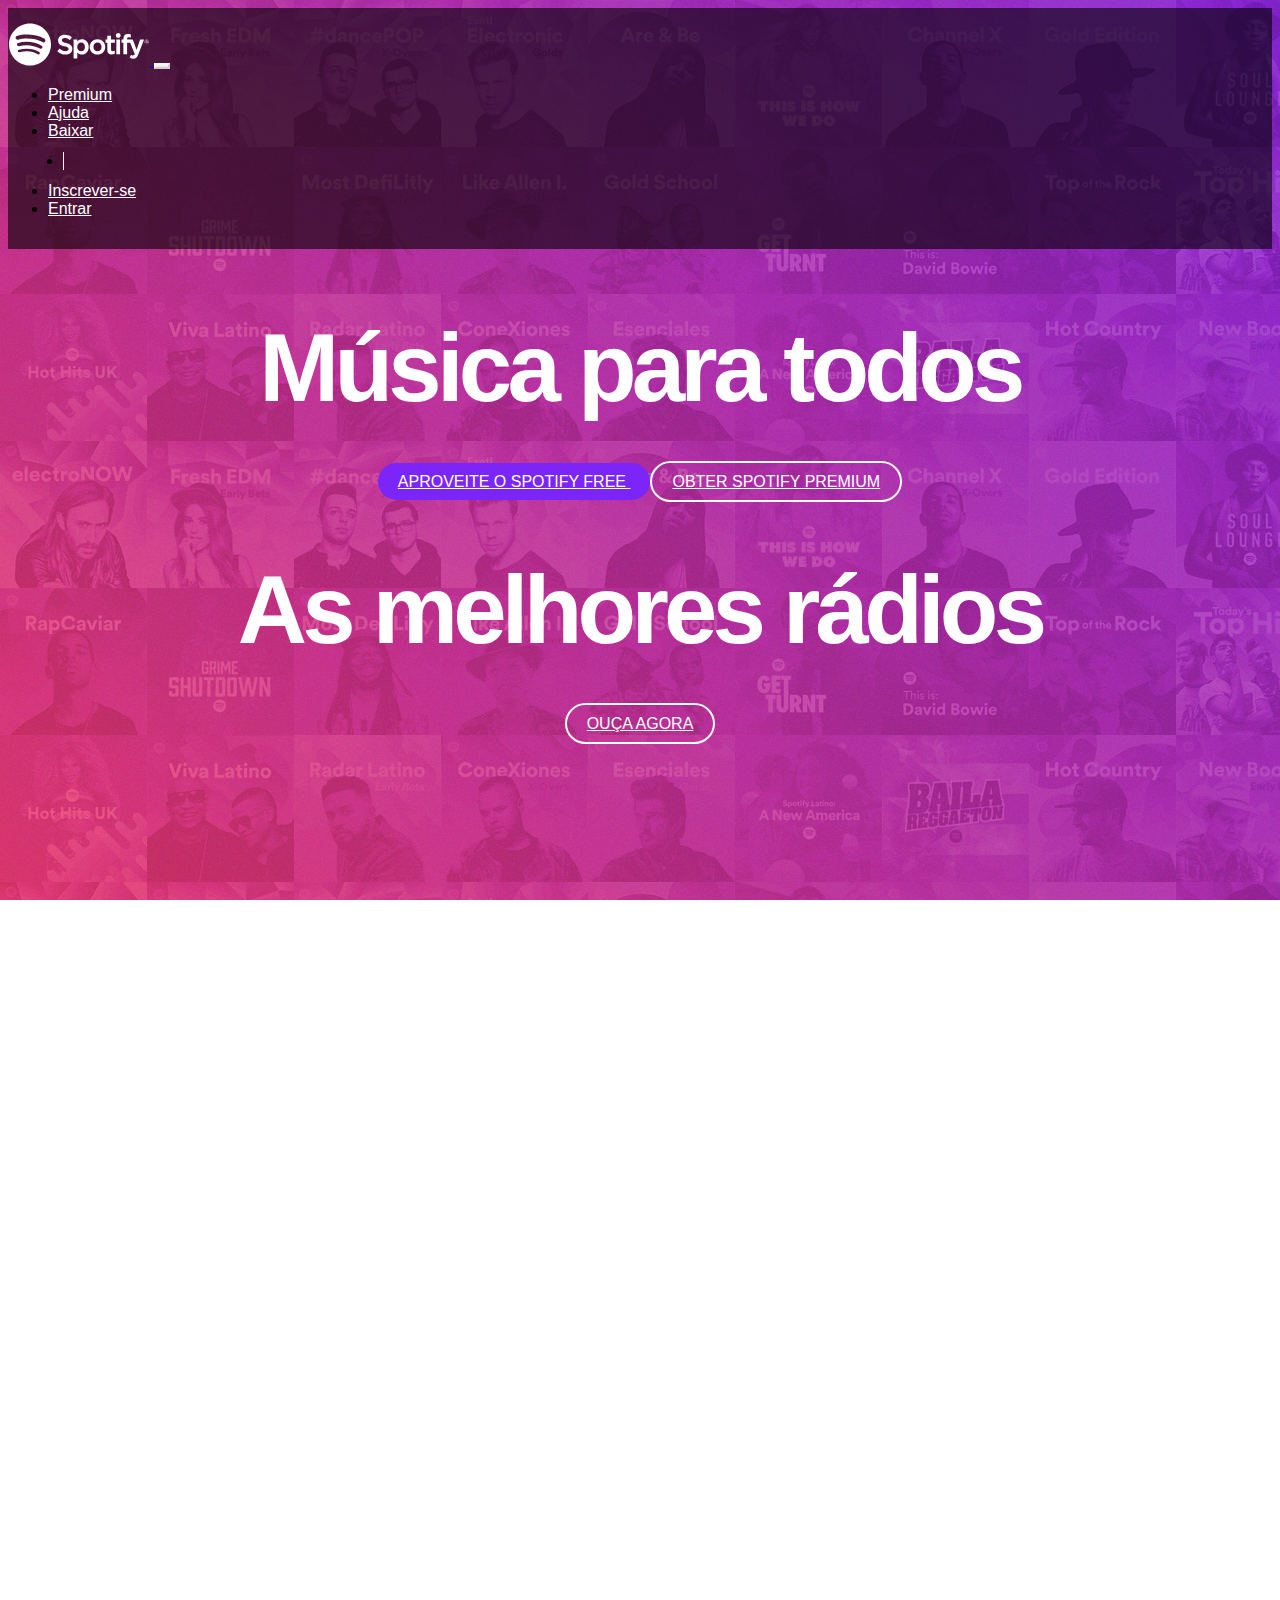
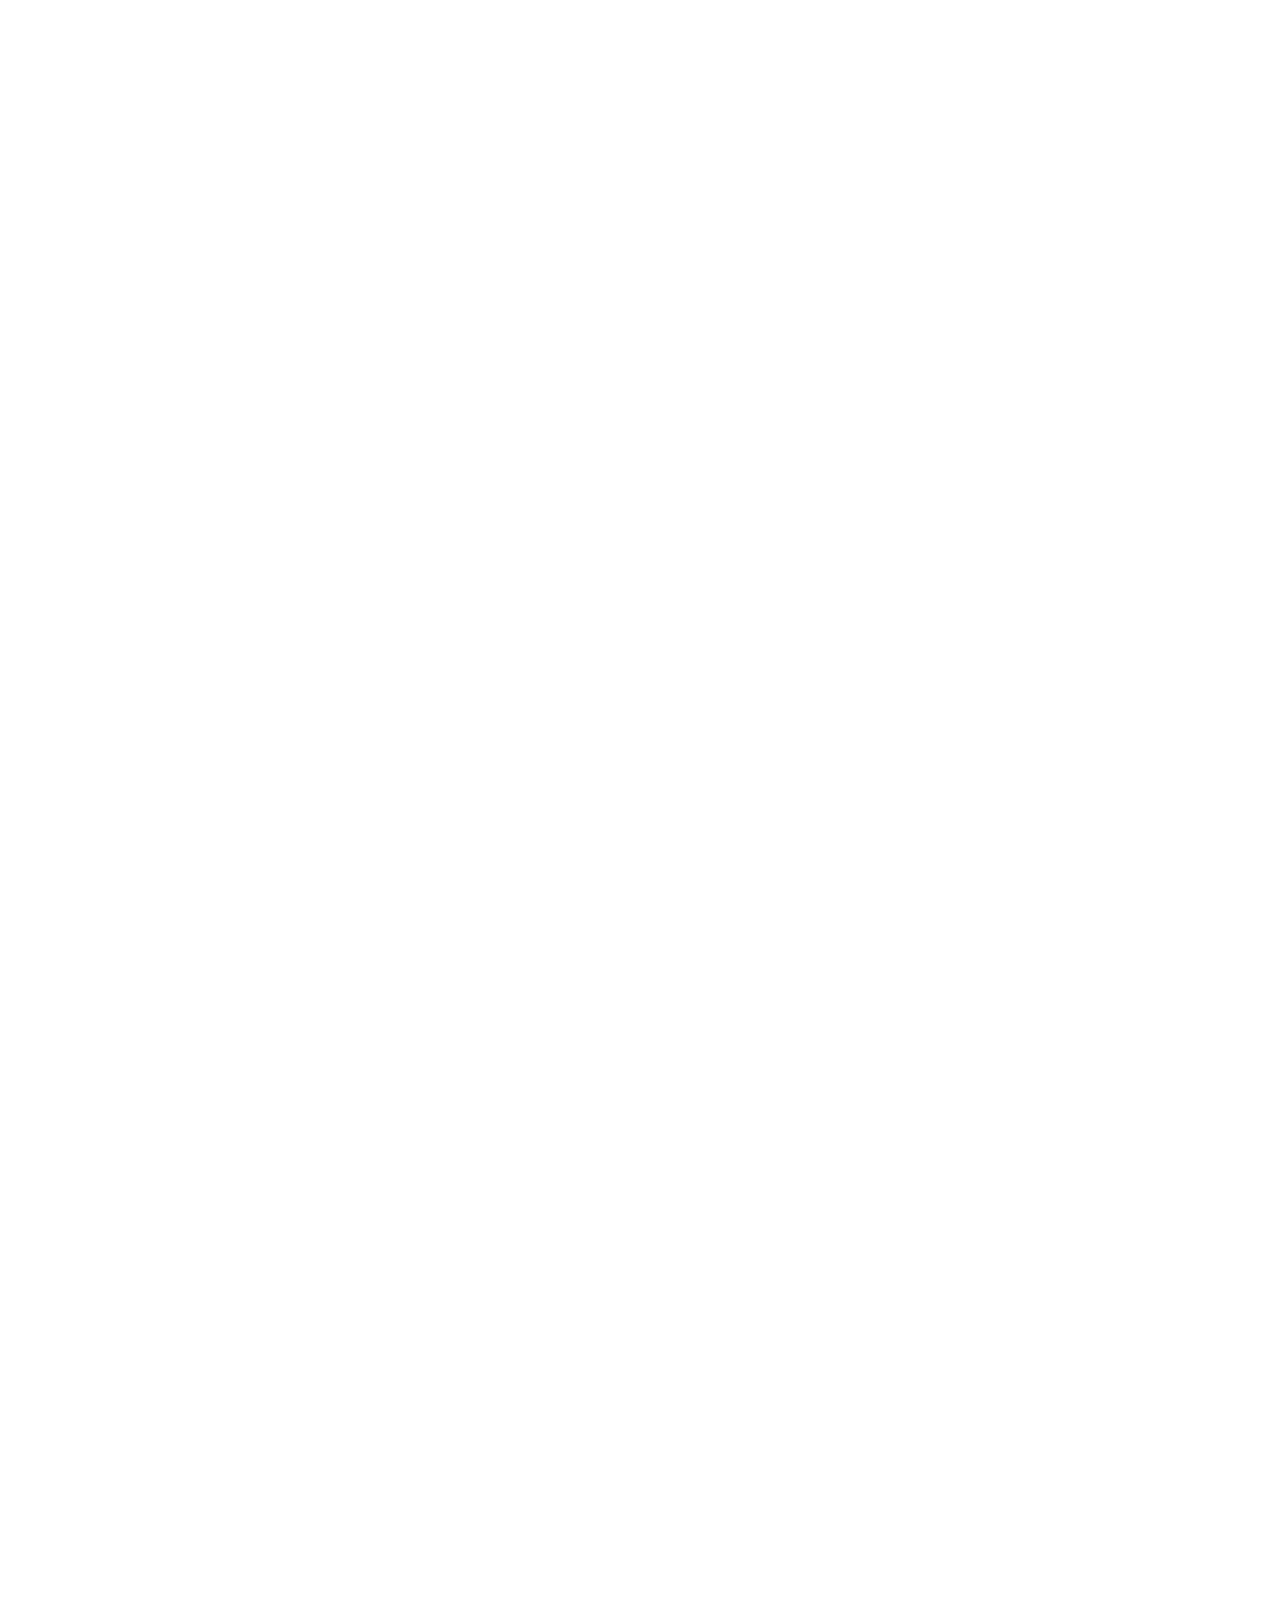
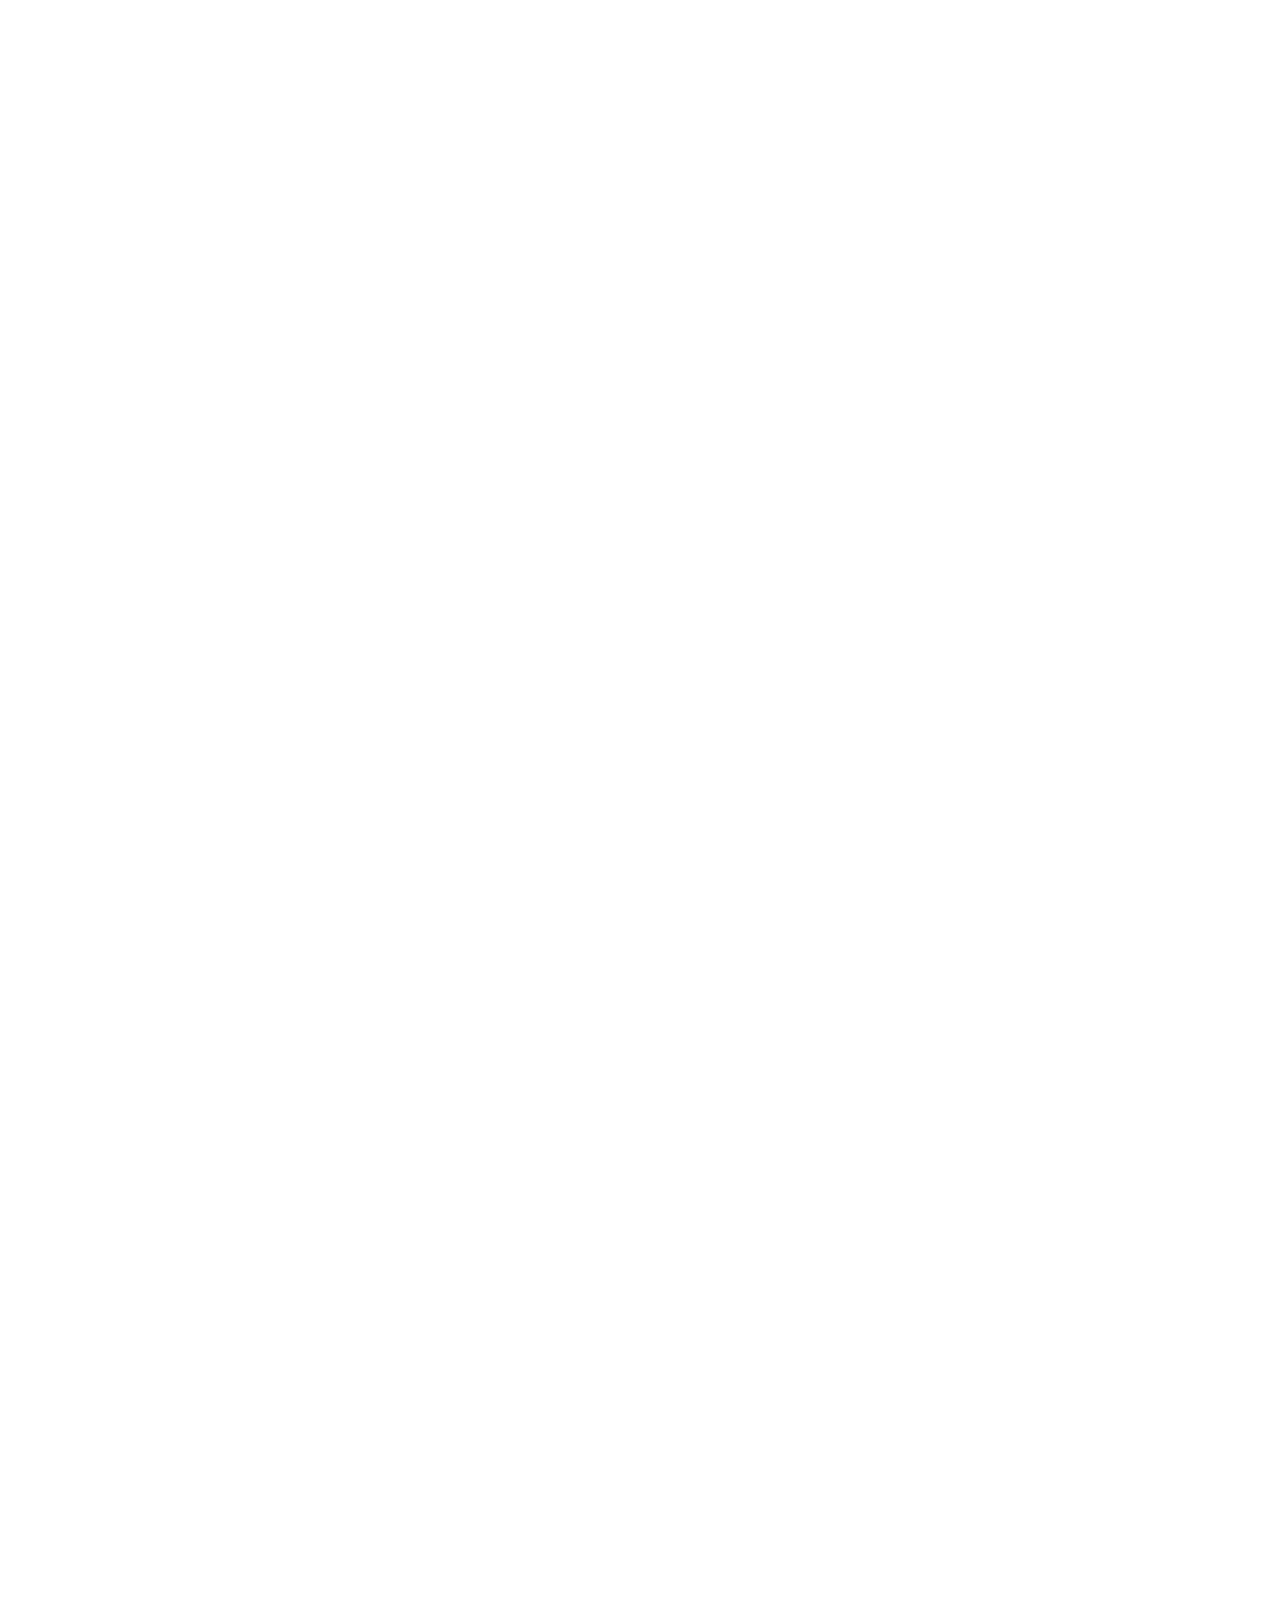
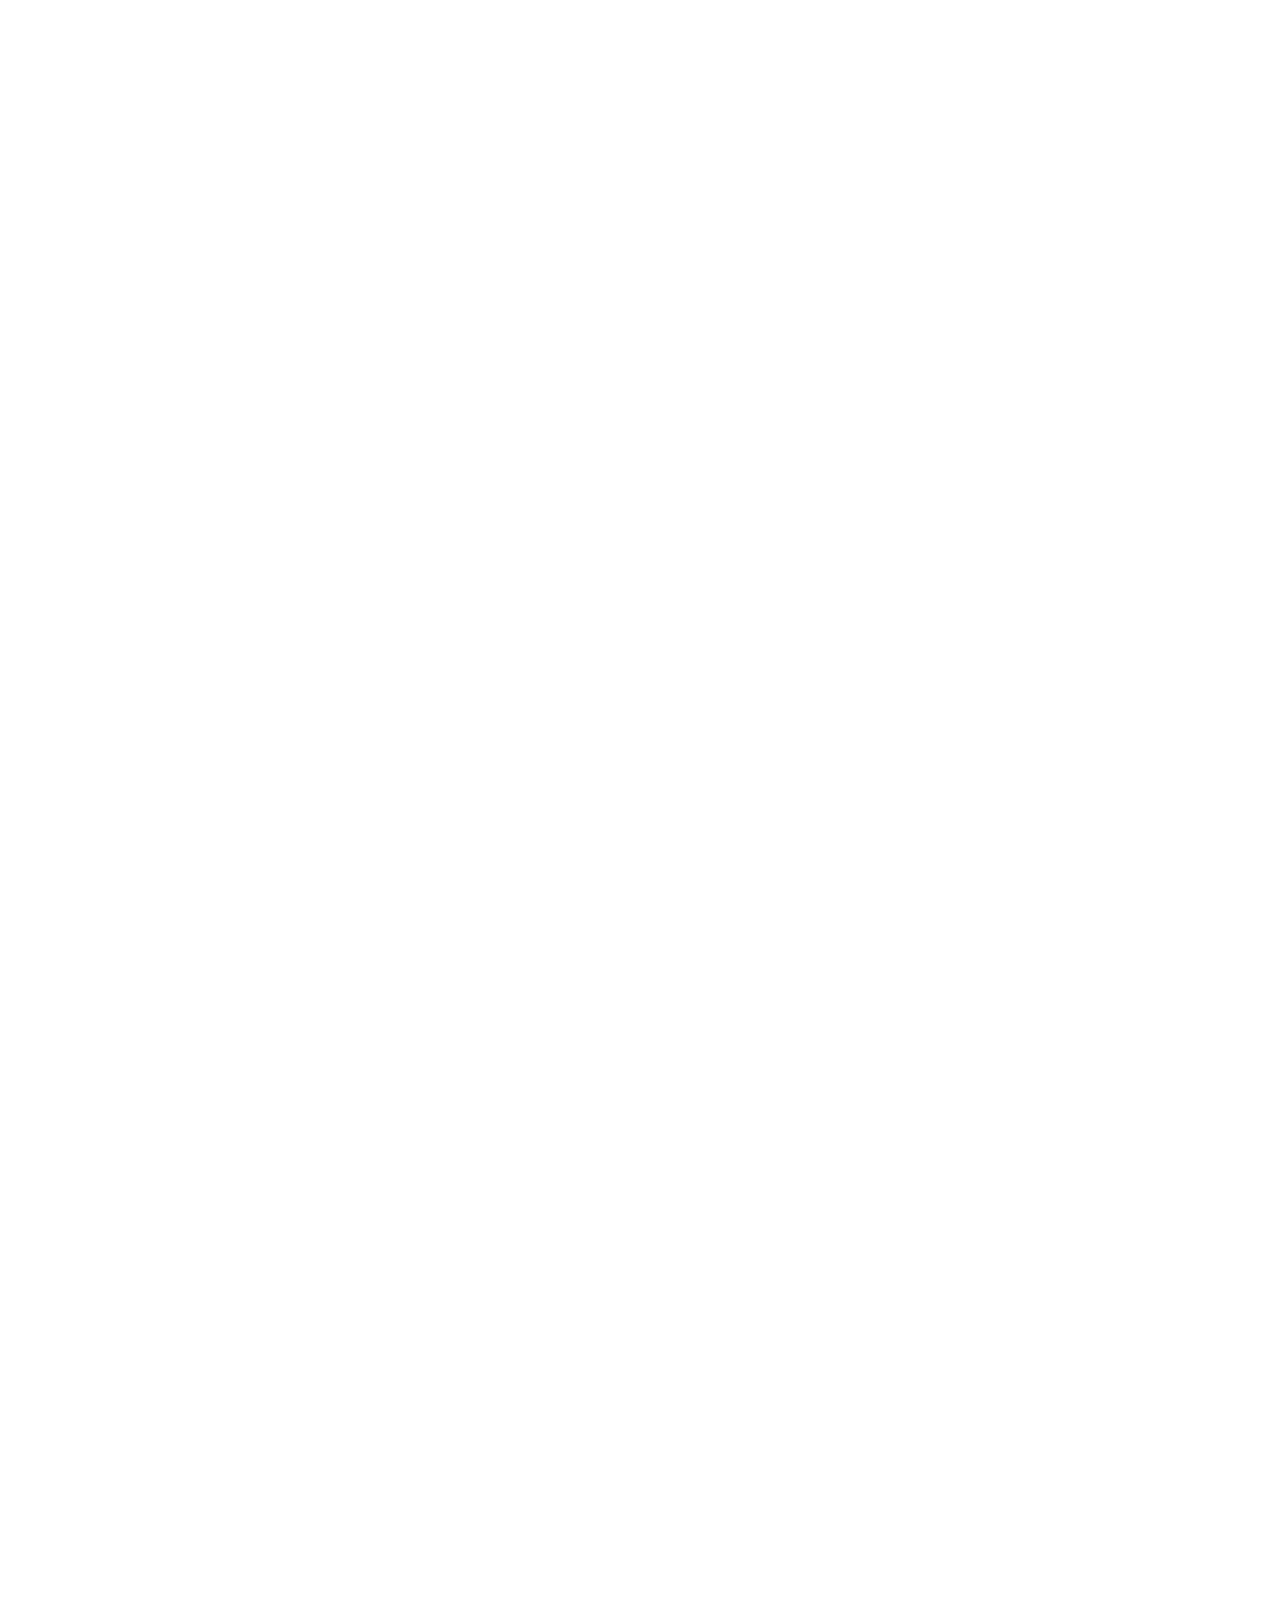
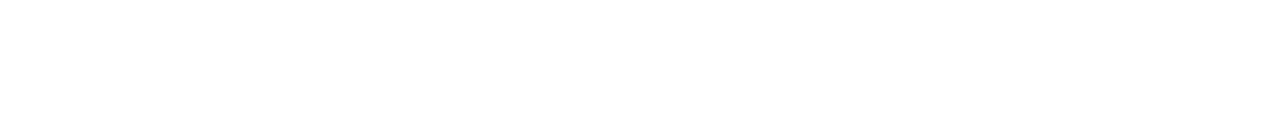
<file: index.html>
<!DOCTYPE html>
<html lang="pt-br">
  <head>
    <meta charset="utf-8">
    <meta name="viewport" content="width=device-width, initial-scale=1, shrink-to-fit=no">
    <link rel="stylesheet" href="https://stackpath.bootstrapcdn.com/bootstrap/4.1.3/css/bootstrap.min.css" integrity="sha384-MCw98/SFnGE8fJT3GXwEOngsV7Zt27NXFoaoApmYm81iuXoPkFOJwJ8ERdknLPMO" crossorigin="anonymous">
    <link rel="stylesheet" href="https://use.fontawesome.com/releases/v5.3.1/css/all.css" integrity="sha384-mzrmE5qonljUremFsqc01SB46JvROS7bZs3IO2EmfFsd15uHvIt+Y8vEf7N7fWAU" crossorigin="anonymous">
    <link rel="stylesheet" href="estilo.css">

    <title>Música para todos - Spotify</title>
    <link rel="icon" href="imagens/favicon.png">
  </head>
  <body>
    
    <header>
      <nav class="navbar navbar-expand-md navbar-light fixed-top navbar-transparente">
        <div class="container">
          
          <a href="index.html" class="navbar-brand">
            <img src="imagens/spotify.svg" width="142">
          </a>

          <button class="navbar-toggler" data-toggle="collapse" data-target="#nav-principal">
            <i class="fas fa-bars text-white"></i>
          </button>

          <div class="collapse navbar-collapse" id="nav-principal">
            <ul class="navbar-nav ml-auto">
              <li class="nav-item">
                <a href="index.html" class="nav-link">Premium</a>
              </li>
              <li class="nav-item">
                <a href="ajuda.html" class="nav-link">Ajuda</a>
              </li>
              <li class="nav-item">
                <a href="baixar.html" class="nav-link">Baixar</a>
              </li>

              <li class="nav-item divisor"></li>

              <li class="nav-item">
                <a href="cadastrar.html" class="nav-link">Inscrever-se</a>
              </li>
              <li class="nav-item">
                <a href="entrar.html" class="nav-link">Entrar</a>
              </li>
            </ul>
          </div>

        </div>
      </nav>
    </header><!--/fim Cabecalho -->

    <section id="home" class="d-flex"><!--home -->
      <div class="container align-self-center"><!--container -->
        <div class="row"><!--row -->
          <div class="col-md-12 capa">
            
            <div id="carousel-spotify" class="carousel slide" data-ride="carousel">
              <div class="carousel-inner"><!--Inner -->
                
                <div class="carousel-item active">
                  <h1>Música para todos</h1>
                  <a href="" class="btn btn-lg btn-custom btn-roxo">
                    Aproveite o Spotify Free
                  </a>

                  <a href="" class="btn btn-lg btn-custom btn-branco">
                    Obter Spotify Premium
                  </a>
                </div>

                <div class="carousel-item">
                  <h1>As melhores rádios</h1>
                  <a href="" class="btn btn-lg btn-custom btn-branco">
                    <i class="fas fa-music"></i> Ouça agora
                  </a>
                </div>

              </div><!--/Inner -->

              <!-- Controles -->
              <a href="#carousel-spotify" class="carousel-control-prev" data-slide="prev">
                <i class="fas fa-angle-left fa-3x"></i>
              </a>

              <a href="#carousel-spotify" class="carousel-control-next" data-slide="next">
                <i class="fas fa-angle-right fa-3x"></i>
              </a>

            </div>

          </div>
        </div><!--/row -->
      </div><!--/container -->
    </section><!--/home -->

    <section id="servicos" class="caixa">
      <div class="container">
        <div class="row">
          <div class="col-md-6">
            <div class="row albuns">
              <div class="col-md-6">
                <img src="imagens/img1.jpg" class="img-fluid">
              </div>
              <div class="col-md-6">
                <img src="imagens/img2.jpg" class="img-fluid">
              </div>
            </div>
            <div class="row albuns">
              <div class="col-md-6">
                <img src="imagens/img3.jpg" class="img-fluid">
              </div>
              <div class="col-md-6">
                <img src="imagens/img4.jpg" class="img-fluid">
              </div>
            </div>
          </div>
          <div class="col-md-6">
            
            <h2>O que o Spotify tem?</h2>

            <h3>Músicas</h3>
            <p>O Spotify tem milhões de músicas. Escute seus sons favoritos, descubra novas músicas e reúna seus favoritos em um só lugar.</p>

            <h3>Playlists</h3>
            <p>No Spotify você encontra uma playlist para cada momento. Todas feitas por fanáticos e especialistas da música.</p>

            <h3>Novos lançamentos</h3>
            <p>Escute os novos lançamentos de singles e álbuns da semana e veja o que está bombando no Top 50.</p>

          </div>
        </div>
      </div>
    </section>


    <section id="recursos" class="caixa">
      <div class="container">
        <div class="row">
          <div class="col-md-4">

            <h2>Fácil</h2>
            <h3>Buscar</h3>
            <p>Já sabe o que quer escutar? É só procurar e apertar o play.
            </p>

            <h3>Navegar</h3>
            <p>Veja os novos lançamentos, o que está bombando nas paradas e as melhores playlists para o seu momento.
            </p>

            <h3>Descobrir</h3>
            <p>Curta músicas novas toda segunda-feira com uma playlist personalizada pra você. Ou relaxe e curta uma das rádios.
            </p>

          </div>
          <div class="col-md-8">
            <div class="row rotacionar">
              <div class="col-md-6">
                <img src="imagens/iphone1.png" class="img-fluid">
              </div>
              <div class="col-md-6">
                <img src="imagens/iphone2.png" class="img-fluid">
              </div>
            </div>
          </div>
        </div>
      </div>
    </section>

    <footer>
      <div class="container">
        <div class="row">
          <div class="col-md-2">
            <img src="imagens/spotify.svg" width="142">
          </div>
          <div class="col-md-2">
            <h4>company</h4>
            <ul class="navbar-nav">
              <li><a href="">Sobre</a></li>
              <li><a href="">Empregos</a></li>
              <li><a href="">Imprensa</a></li>
              <li><a href="">Novidades</a></li>
            </ul>
          </div>
          <div class="col-md-2">
            <h4>comunidades</h4>
            <ul class="navbar-nav">
              <li><a href="">Artistas</a></li>
              <li><a href="">Desenvolvedores</a></li>
              <li><a href="">Marcas</a></li>
            </ul>
          </div>
          <div class="col-md-2">
            <h4>links uteis</h4>
            <ul class="navbar-nav">
              <li><a href="">Ajuda</a></li>
              <li><a href="">Presentes</a></li>
              <li><a href="">Player da web</a></li>
            </ul>
          </div>
          <div class="col-md-4">
            <ul>
              <li>
                <a href=""><img src="imagens/facebook.png"></a>
              </li>
              <li>
                <a href=""><img src="imagens/twitter.png"></a>
              </li>
              <li>
                <a href=""><img src="imagens/instagram.png"></a>
              </li>
            </ul>
          </div>
        </div>
      </div>
    </footer>

    <!-- JavaScript (Opcional) -->
    <!-- jQuery primeiro, depois Popper.js, depois Bootstrap JS -->
    <script src="https://code.jquery.com/jquery-3.3.1.slim.min.js" integrity="sha384-q8i/X+965DzO0rT7abK41JStQIAqVgRVzpbzo5smXKp4YfRvH+8abtTE1Pi6jizo" crossorigin="anonymous"></script>
    <script src="https://cdnjs.cloudflare.com/ajax/libs/popper.js/1.14.3/umd/popper.min.js" integrity="sha384-ZMP7rVo3mIykV+2+9J3UJ46jBk0WLaUAdn689aCwoqbBJiSnjAK/l8WvCWPIPm49" crossorigin="anonymous"></script>
    <script src="https://stackpath.bootstrapcdn.com/bootstrap/4.1.3/js/bootstrap.min.js" integrity="sha384-ChfqqxuZUCnJSK3+MXmPNIyE6ZbWh2IMqE241rYiqJxyMiZ6OW/JmZQ5stwEULTy" crossorigin="anonymous"></script>
  </body>
</html>
</file>
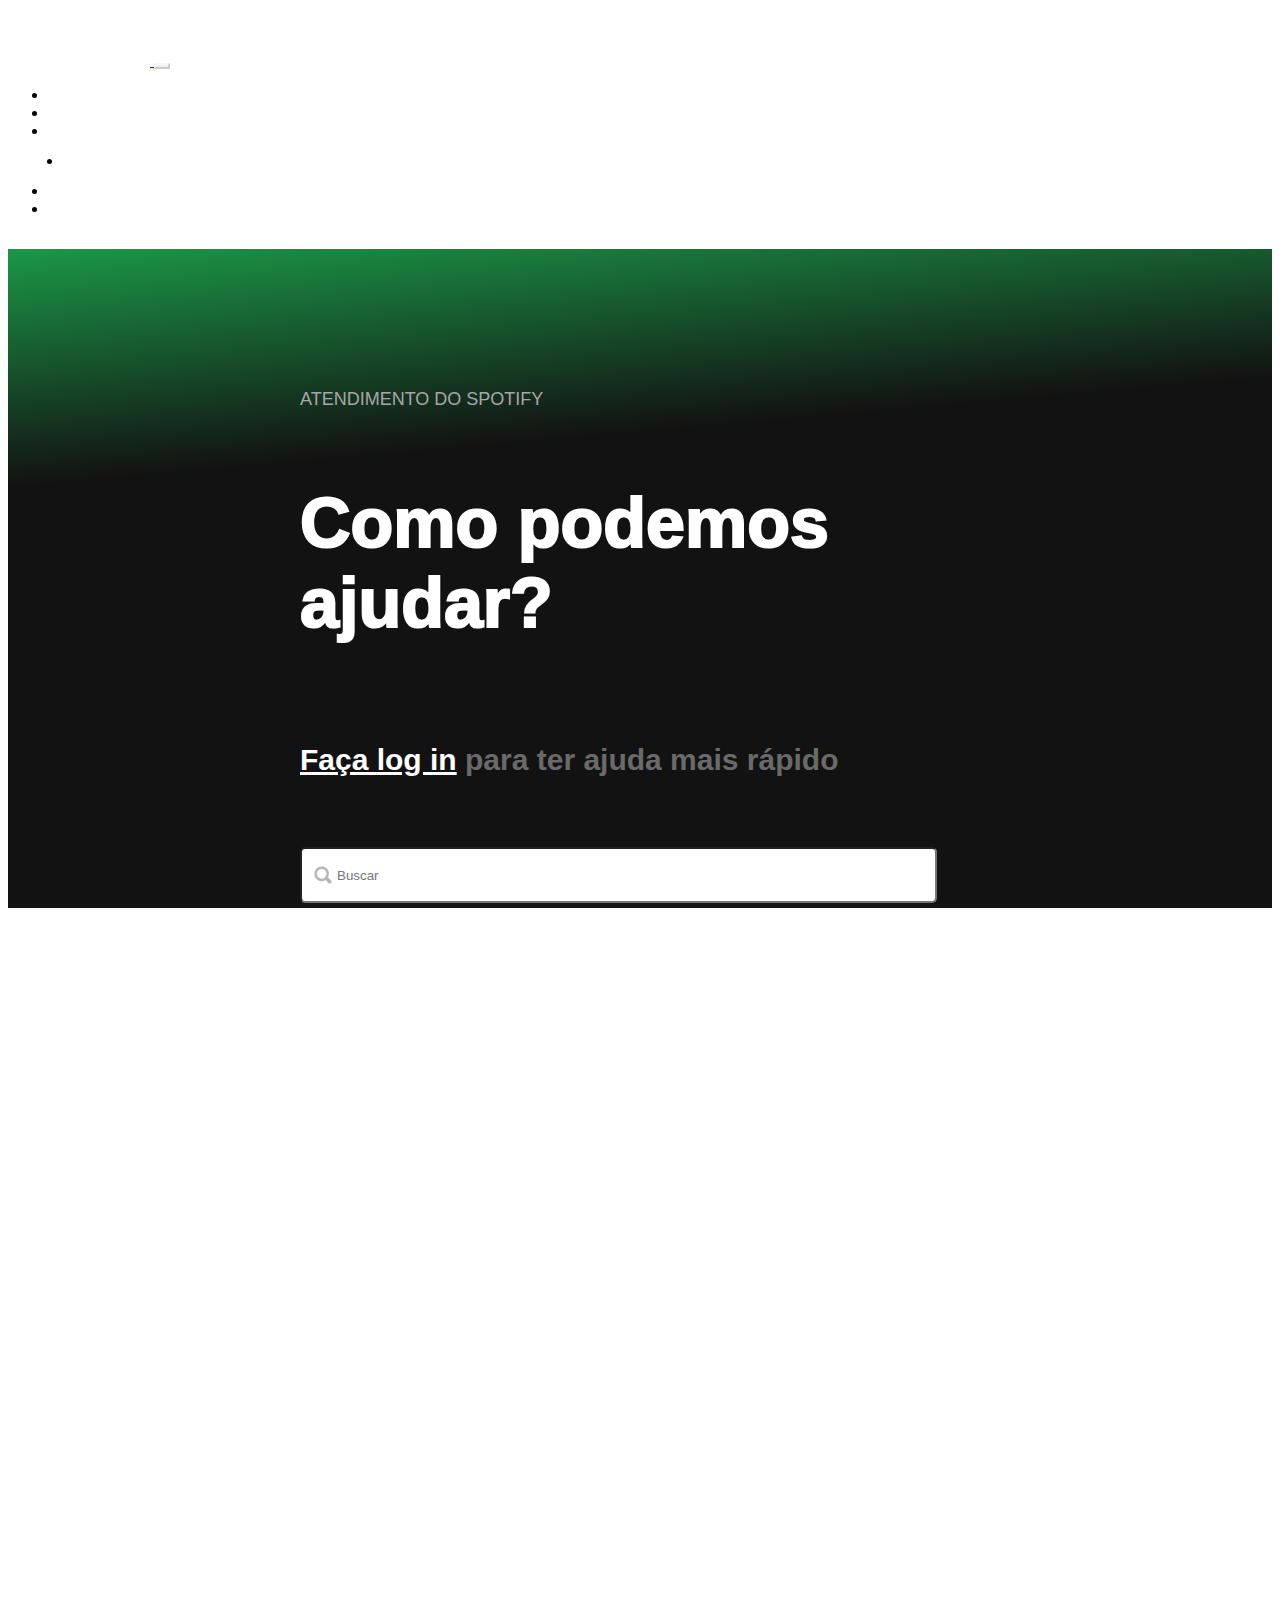
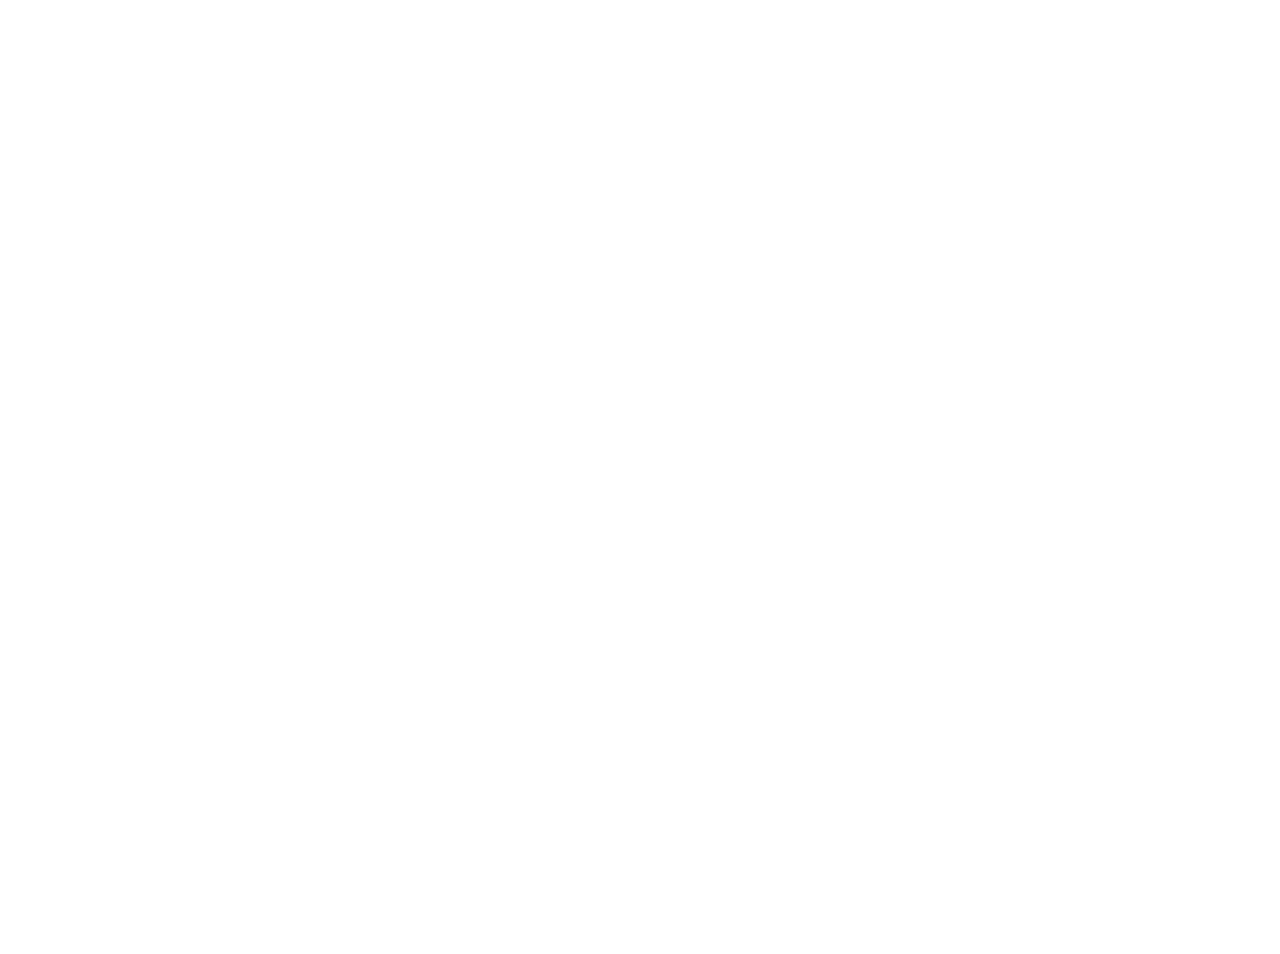
<file: ajuda.html>
<!DOCTYPE html>
<html lang="pt-br">
  <head>
    <meta charset="utf-8">
    <meta name="viewport" content="width=device-width, initial-scale=1, shrink-to-fit=no">
    <link rel="stylesheet" href="https://stackpath.bootstrapcdn.com/bootstrap/4.1.3/css/bootstrap.min.css" integrity="sha384-MCw98/SFnGE8fJT3GXwEOngsV7Zt27NXFoaoApmYm81iuXoPkFOJwJ8ERdknLPMO" crossorigin="anonymous">
    <link rel="stylesheet" href="https://use.fontawesome.com/releases/v5.3.1/css/all.css" integrity="sha384-mzrmE5qonljUremFsqc01SB46JvROS7bZs3IO2EmfFsd15uHvIt+Y8vEf7N7fWAU" crossorigin="anonymous">
    <link rel="stylesheet" href="ajuda.css">

    <title>Ajuda - Spotify</title>
    <link rel="icon" href="imagens/favicon.png">
  </head>
  <body>
    
    <header>
      <nav class="navbar navbar-expand-md navbar-light fixed-top navbar-transparente">
        <div class="container">
          
          <a href="index.html" class="navbar-brand">
            <img src="imagens/spotify.svg" width="142">
          </a>

          <button class="navbar-toggler" data-toggle="collapse" data-target="#nav-principal">
            <i class="fas fa-bars text-white"></i>
          </button>

          <div class="collapse navbar-collapse" id="nav-principal">
            <ul class="navbar-nav ml-auto">
              <li class="nav-item">
                <a href="index.html" class="nav-link">Premium</a>
              </li>
              <li class="nav-item">
                <a href="#" class="nav-link">Ajuda</a>
              </li>
              <li class="nav-item">
                <a href="baixar.html" class="nav-link">Baixar</a>
              </li>

              <li class="nav-item divisor"></li>

              <li class="nav-item">
                <a href="cadastrar.html" class="nav-link">Inscrever-se</a>
              </li>
              <li class="nav-item">
                <a href="entrar.html" class="nav-link">Entrar</a>
              </li>
            </ul>
          </div>

        </div>
      </nav>
    </header><!--/fim Cabecalho -->



    <div class="wrapper">
        <main>
            <section class="module content">
                <div class="container1">
                    <h1><b>ATENDIMENTO DO SPOTIFY</b></h1>
                    <h2>Como podemos ajudar?</h2>
                    <h1 id="frase3"><a href="entrar.html" class="cor">Faça log in</a> para ter ajuda mais rápido</h1>
                      <input type="text" placeholder="Buscar">
                      <ul class="lista1">
                        <li><a href=""><img src="imagens/p1.png"></a></li>
                        <li><a href=""><img src="imagens/p2.png"></a></li>
                        <li><a href=""><img src="imagens/p3.png"></a></li>
                    </ul>
                    <ul class="lista2">
                      <li><a href=""><img src="imagens/p4.png"></a></li>
                      <li><a href=""><img src="imagens/p5.png"></a></li>
                      <li><a href=""><img src="imagens/p6.png"></a></li>
                  </ul>
                </div>
            </section>

            <section class="module content2">
                <div class="container2">
                    <h1><b>Ajuda rápida</b></h1>
                    <ul>
                        <li><a href="" class="cor">Não consigo redefinir a senha</a></li>
                        <li><a href="" class="cor">Tem algo errado com a minha conta</a></li>
                        <li><a href="" class="cor">Não lembro minhas informações de login</a></li>
                        <li><a href="" class="cor">Ajuda para entrar com o Facebook</a></li>
                        <li><a href="" class="cor">Formas de pagamento</li>
                        <li><a href="" class="cor">Criar ou entrar em um plano Família</a></li>
                    </ul>
                </div>
            </section>

            <section class="module content3">
                <div class="container3">
                  <br>
                    <h1><b>Visite nossa Comunidade</b></h1>
                    <p><h6>Tem uma pergunta? Encontre respostas na nossa Comunidade de fãs</h6>
                    <h6>especialistas do mundo todo!</h6></p>
                    <button>Acesse a Comunidade do Spotify</button>
                </div>
            </section>
        </main>
    </div>

    <footer>
        <div class="container">
          <div class="row">
            <div class="col-md-2">
              <img src="imagens/spotify.svg" width="142">
            </div>
            <div class="col-md-2">
              <h4>company</h4>
              <ul class="navbar-nav">
                <li><a href="">Sobre</a></li>
                <li><a href="">Empregos</a></li>
                <li><a href="">Imprensa</a></li>
                <li><a href="">Novidades</a></li>
              </ul>
            </div>
            <div class="col-md-2">
              <h4>comunidades</h4>
              <ul class="navbar-nav">
                <li><a href="">Artistas</a></li>
                <li><a href="">Desenvolvedores</a></li>
                <li><a href="">Marcas</a></li>
              </ul>
            </div>
            <div class="col-md-2">
              <h4>links uteis</h4>
              <ul class="navbar-nav">
                <li><a href="">Ajuda</a></li>
                <li><a href="">Presentes</a></li>
                <li><a href="">Player da web</a></li>
              </ul>
            </div>
            <div class="col-md-4">
              <ul>
                <li>
                  <a href=""><img src="imagens/facebook.png"></a>
                </li>
                <li>
                  <a href=""><img src="imagens/twitter.png"></a>
                </li>
                <li>
                  <a href=""><img src="imagens/instagram.png"></a>
                </li>
              </ul>
            </div>
          </div>
        </div>
      </footer>

    <!-- JavaScript (Opcional) -->
    <!-- jQuery primeiro, depois Popper.js, depois Bootstrap JS -->
    <script src="https://code.jquery.com/jquery-3.3.1.slim.min.js" integrity="sha384-q8i/X+965DzO0rT7abK41JStQIAqVgRVzpbzo5smXKp4YfRvH+8abtTE1Pi6jizo" crossorigin="anonymous"></script>
    <script src="https://cdnjs.cloudflare.com/ajax/libs/popper.js/1.14.3/umd/popper.min.js" integrity="sha384-ZMP7rVo3mIykV+2+9J3UJ46jBk0WLaUAdn689aCwoqbBJiSnjAK/l8WvCWPIPm49" crossorigin="anonymous"></script>
    <script src="https://stackpath.bootstrapcdn.com/bootstrap/4.1.3/js/bootstrap.min.js" integrity="sha384-ChfqqxuZUCnJSK3+MXmPNIyE6ZbWh2IMqE241rYiqJxyMiZ6OW/JmZQ5stwEULTy" crossorigin="anonymous"></script>
  </body>
</html>
</file>
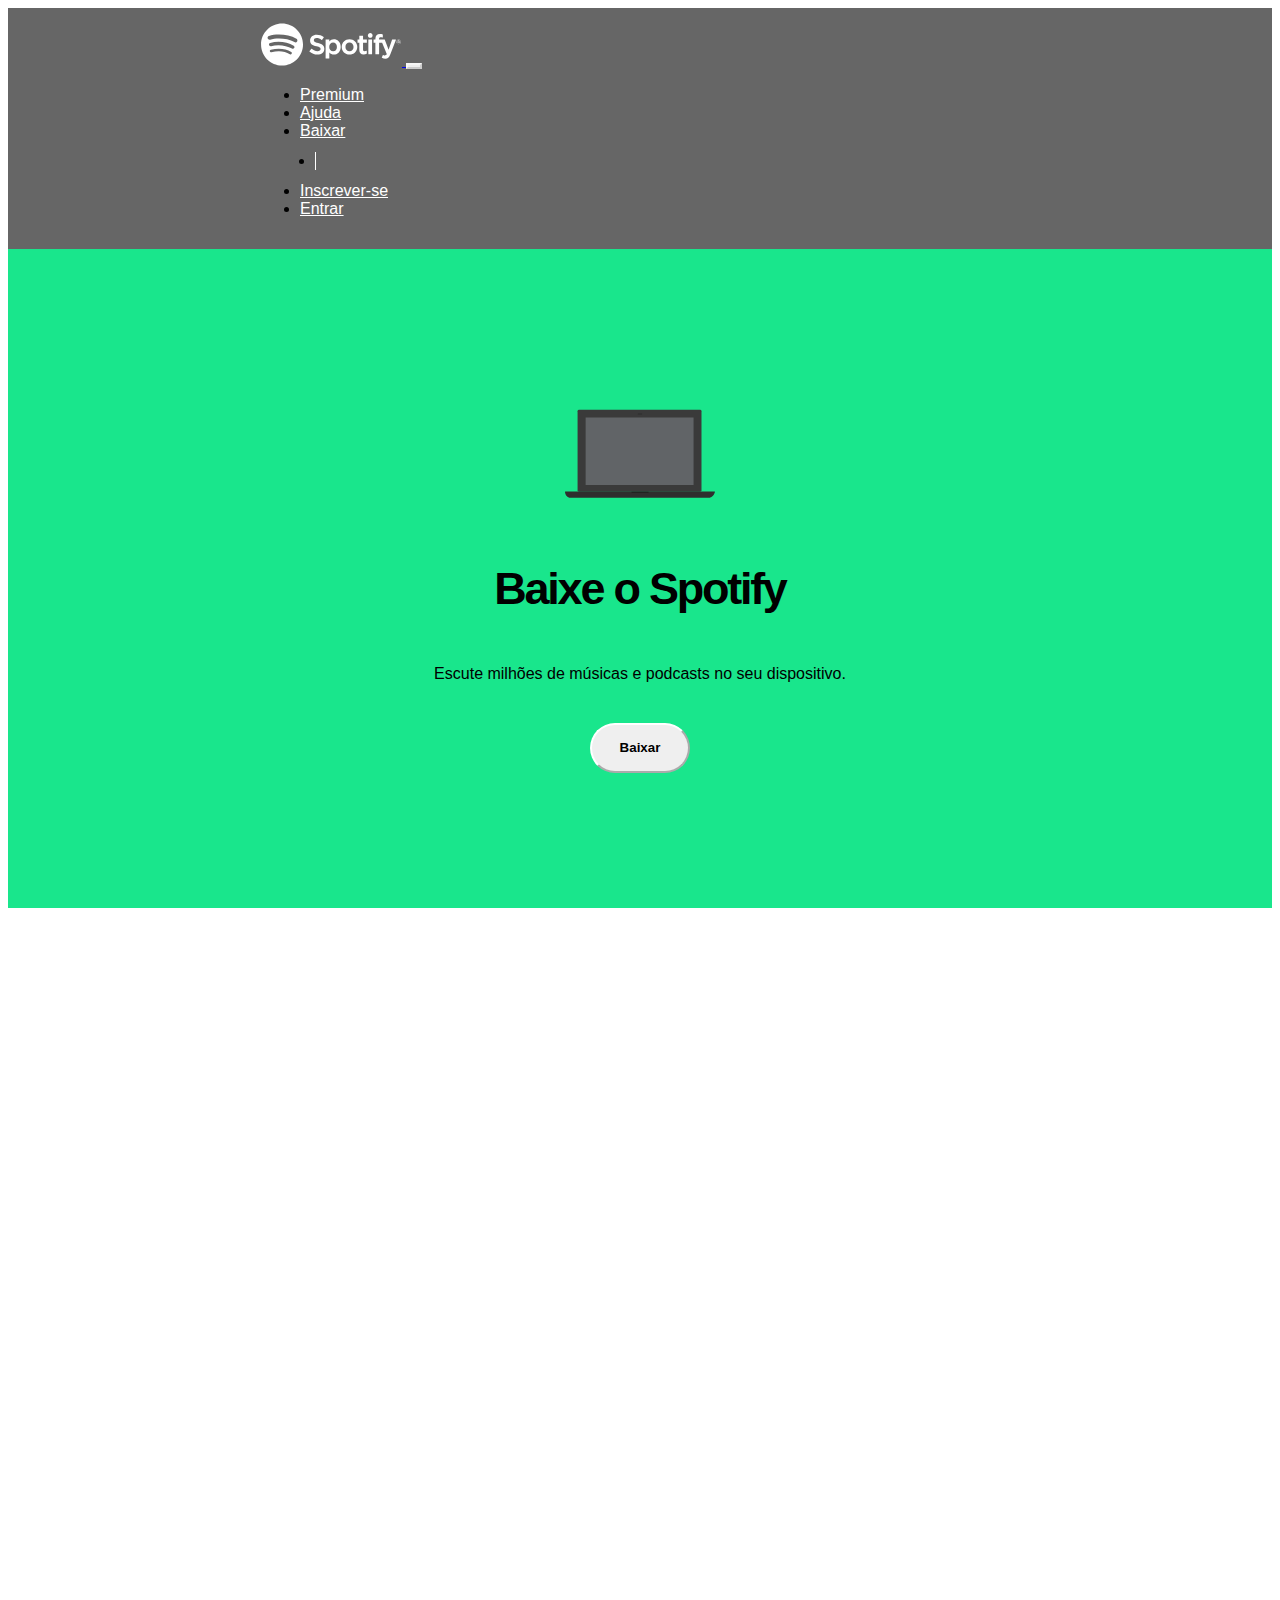
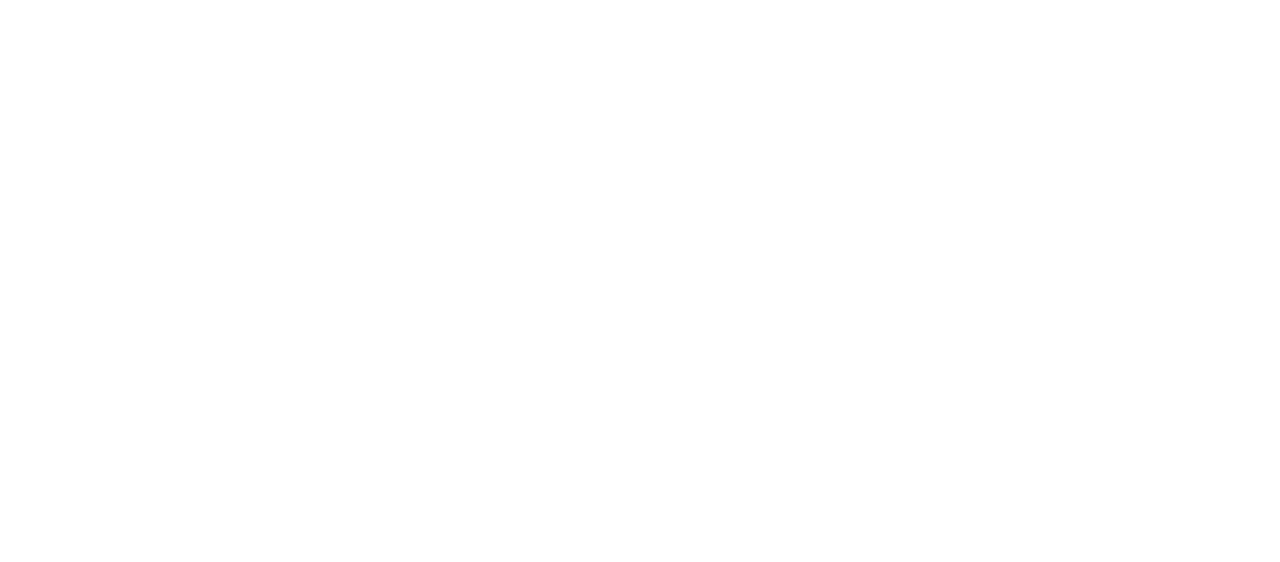
<file: baixar.html>
<!DOCTYPE html>
<html lang="pt-br">
  <head>
    <meta charset="utf-8">
    <meta name="viewport" content="width=device-width, initial-scale=1, shrink-to-fit=no">
    <link rel="stylesheet" href="https://stackpath.bootstrapcdn.com/bootstrap/4.1.3/css/bootstrap.min.css" integrity="sha384-MCw98/SFnGE8fJT3GXwEOngsV7Zt27NXFoaoApmYm81iuXoPkFOJwJ8ERdknLPMO" crossorigin="anonymous">
    <link rel="stylesheet" href="https://use.fontawesome.com/releases/v5.3.1/css/all.css" integrity="sha384-mzrmE5qonljUremFsqc01SB46JvROS7bZs3IO2EmfFsd15uHvIt+Y8vEf7N7fWAU" crossorigin="anonymous">
    <link rel="stylesheet" href="baixar.css">

    <title>Download - Spotify</title>
    <link rel="icon" href="imagens/favicon.png">
  </head>
  <body>
    
    <header>
      <nav class="navbar navbar-expand-md navbar-light fixed-top navbar-transparente">
        <div class="container">
          
          <a href="index.html" class="navbar-brand">
            <img src="imagens/spotify.svg" width="142">
          </a>

          <button class="navbar-toggler" data-toggle="collapse" data-target="#nav-principal">
            <i class="fas fa-bars text-white"></i>
          </button>

          <div class="collapse navbar-collapse" id="nav-principal">
            <ul class="navbar-nav ml-auto">
              <li class="nav-item">
                <a href="index.html" class="nav-link">Premium</a>
              </li>
              <li class="nav-item">
                <a href="ajuda.html" class="nav-link">Ajuda</a>
              </li>
              <li class="nav-item">
                <a href="baixar.html" class="nav-link">Baixar</a>
              </li>

              <li class="nav-item divisor"></li>

              <li class="nav-item">
                <a href="cadastrar.html" class="nav-link">Inscrever-se</a>
              </li>
              <li class="nav-item">
                <a href="entrar.html" class="nav-link">Entrar</a>
              </li>
            </ul>
          </div>

        </div>
      </nav>
    </header><!--/fim Cabecalho -->



    <div class="wrapper">
        <main>
            <section class="module content">
                <div class="container">
                    <br>
                    <br>
                    <br>
                    <br>
                    <br>
                    <img src="imagens/laptop.svg" alt="">
                    <h1><b>Baixe o Spotify</b></h1>
                    <p>
                        Escute milhões de músicas e podcasts no seu dispositivo.
                    </p>
                    <button>Baixar</button>
                </div>
            </section>

            <section class="module content2">
                <div class="container2">
                    <h1><b>Curta as suas músicas também no seu celular ou tablet.</b></h1>
                    <p>
                        Ouvir música no celular ou tablet é fácil, divertido e grátis.
                    </p>
                    <ul>
                        <li><img src="imagens/appstore.png"></li>
                        <li><img src="imagens/googleplay.png"></li>
                        <li><img src="imagens/micro.png"></li>
                    </ul>
                </div>
            </section>

            <section class="module content3">
                <div class="container3">
                    <img src="imagens/all-devices.svg" alt="">
                    <h1><b>Uma só conta para curtir a música em qualquer dispositivo.</b></h1>
                    <ul>
                        <li>celular</li>
                        <li><a class="verde2">&#x2022;</a></li>
                        <li>computador</li>
                        <li><a class="verde2">&#x2022;</a></li>
                        <li>tablet</li>
                        <li><a class="verde2">&#x2022;</a></li>
                        <li><a href="" class="verde1">carro </a></li>
                        <li><a class="verde2">&#x2022;</a></li>
                        <li><a href="" class="verde1">playstation</a></li>
                        <li><a class="verde2"></a></li>
                        <li><a href="" class="verde1">xbox</a></li>
                        <li><a class="verde2">&#x2022;</a></li>
                        <li><a href="" class="verde1">tv</a></li>
                        <li><a class="verde2">&#x2022;</a></li>
                        <li><a href="" class="verde1">alto-falante</a></li>
                        <li><a class="verde2">&#x2022;</a></li>
                        <li><a href="" class="verde1">web-player</a></li>
                    </ul>
                </div>
            </section>
        </main>
    </div>

    <footer>
        <div class="container">
          <div class="row">
            <div class="col-md-2">
              <img div class="rodapeimg" src="imagens/spotify.svg" width="142">
            </div>
            <div class="col-md-2">
              <h4>company</h4>
              <ul class="navbar-nav">
                <li><a href="">Sobre</a></li>
                <li><a href="">Empregos</a></li>
                <li><a href="">Imprensa</a></li>
                <li><a href="">Novidades</a></li>
              </ul>
            </div>
            <div class="col-md-2">
              <h4>comunidades</h4>
              <ul class="navbar-nav">
                <li><a href="">Artistas</a></li>
                <li><a href="">Desenvolvedores</a></li>
                <li><a href="">Marcas</a></li>
              </ul>
            </div>
            <div class="col-md-2">
              <h4>links uteis</h4>
              <ul class="navbar-nav">
                <li><a href="">Ajuda</a></li>
                <li><a href="">Presentes</a></li>
                <li><a href="">Player da web</a></li>
              </ul>
            </div>
            <div class="col-md-4">
              <ul>
                <li>
                  <a href=""><img src="imagens/facebook.png"></a>
                </li>
                <li>
                  <a href=""><img src="imagens/twitter.png"></a>
                </li>
                <li>
                  <a href=""><img src="imagens/instagram.png"></a>
                </li>
              </ul>
            </div>
          </div>
        </div>
      </footer>


      
    <!-- JavaScript (Opcional) -->
    <!-- jQuery primeiro, depois Popper.js, depois Bootstrap JS -->
    <script src="https://code.jquery.com/jquery-3.3.1.slim.min.js" integrity="sha384-q8i/X+965DzO0rT7abK41JStQIAqVgRVzpbzo5smXKp4YfRvH+8abtTE1Pi6jizo" crossorigin="anonymous"></script>
    <script src="https://cdnjs.cloudflare.com/ajax/libs/popper.js/1.14.3/umd/popper.min.js" integrity="sha384-ZMP7rVo3mIykV+2+9J3UJ46jBk0WLaUAdn689aCwoqbBJiSnjAK/l8WvCWPIPm49" crossorigin="anonymous"></script>
    <script src="https://stackpath.bootstrapcdn.com/bootstrap/4.1.3/js/bootstrap.min.js" integrity="sha384-ChfqqxuZUCnJSK3+MXmPNIyE6ZbWh2IMqE241rYiqJxyMiZ6OW/JmZQ5stwEULTy" crossorigin="anonymous"></script>
  </body>
</html>
</file>
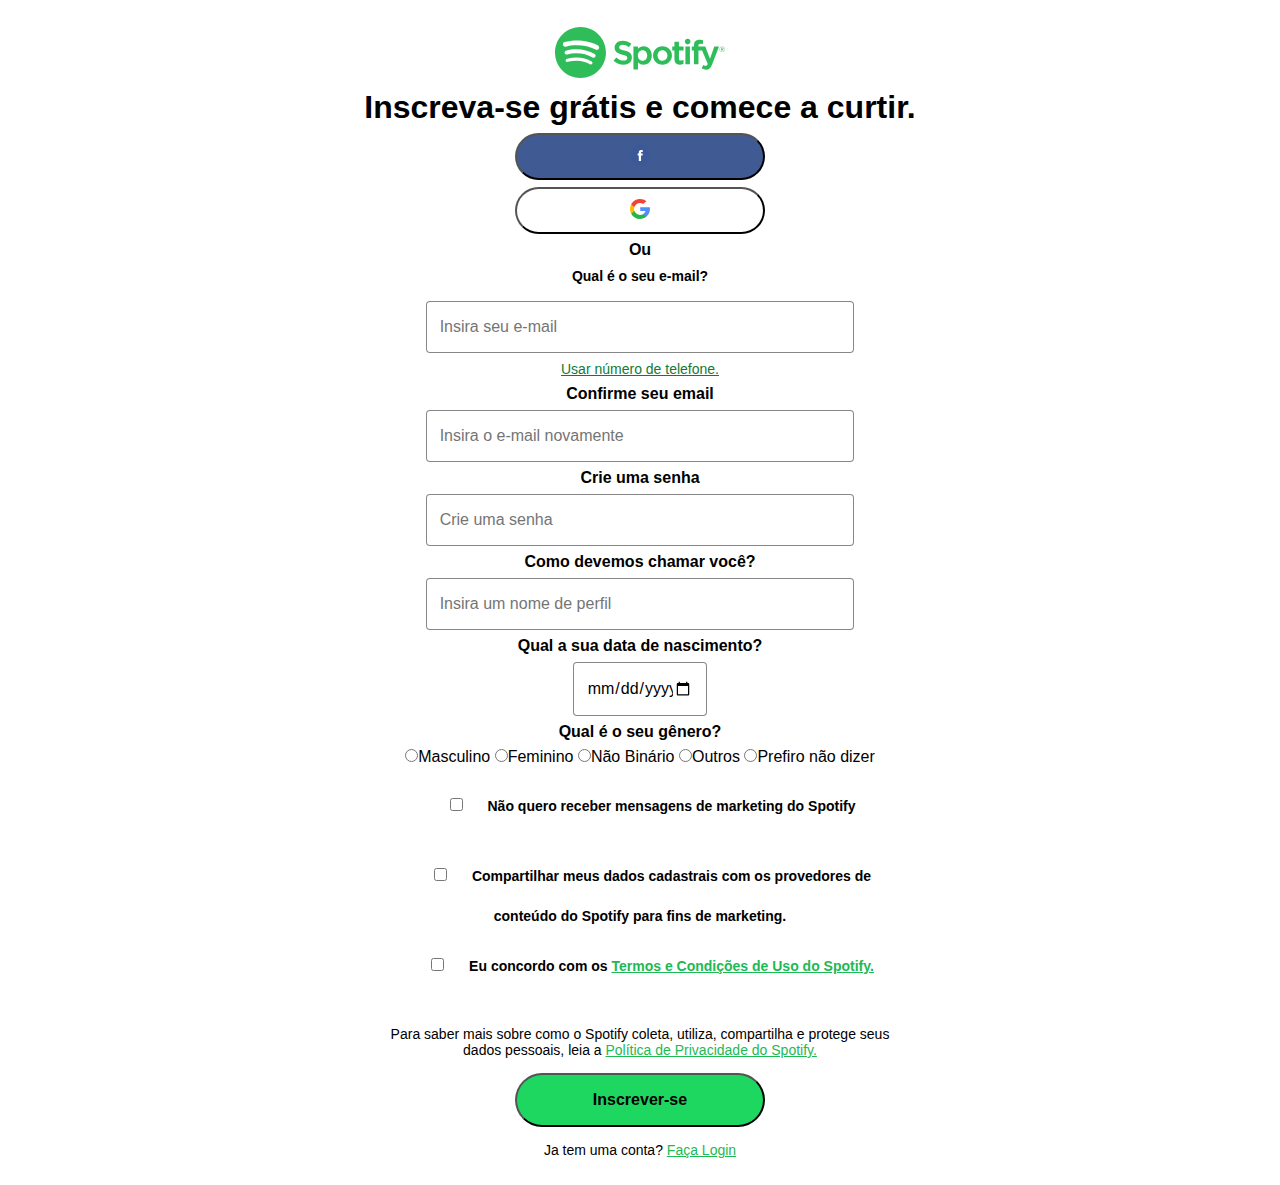
<file: cadastrar.html>
<!DOCTYPE html>
<html lang="en">
<head>
    <meta charset="UTF-8">
    <meta http-equiv="X-UA-Compatible" content="IE=edge">
    <meta name="viewport" content="width=device-width, initial-scale=1.0">
    <title>Inscrever-se - Spotify</title>
    <link rel="stylesheet" href="cadastrar.css">
    <link rel="icon" href="imagens/favicon.png">
</head>
<body>
<ul>
    <li><a href="index.html"><img src="imagens/spotify1.svg" width="170" ></a></li>
        <li><h1><b>Inscreva-se grátis e comece a curtir.</b></h1></li>
    <li><button div class="buttonfb"><img src="imagens/facebook.svg" class="img2"></button></li>
    <li><button div class="buttongoogle"><img src="imagens/google.svg" class="img3"></button></li> 
    <li></li><b>Ou </b></li>
    <li><b><div class="teste1">Qual é o seu e-mail?</div></b></li>    
    <li><input div class="buttondes" placeholder="Insira seu e-mail"></li>
    <li><a div class="telefone" href="">Usar número de telefone.</a></li>
    <li><b><div class="teste2">Confirme seu email</div></b></li>    
    <li><input div class="buttondes" placeholder="Insira o e-mail novamente"></li>
    <li><b><div class="teste3">Crie uma senha</div></b></li>    
    <li><input div class="buttondes" type="password" placeholder="Crie uma senha"></li>
    <li><b><div class="teste4">Como devemos chamar você?</div></b></li>    
    <li><input div class="buttondes" placeholder="Insira um nome de perfil"></li>
    <li><b><div class="teste5">Qual a sua data de nascimento?</div></b></li>
    <li><input type="date" name="" id="data"></li>
    <li><b><div class="teste6">Qual é o seu gênero?</div></b></li>
    <li>
        
        <input id="teste" type="radio" name="oihumberto" /><label for="teste">Masculino  </label>
        <input id="teste" type="radio" name="oihumberto" /><label for="teste">Feminino  </label>
        <input id="teste" type="radio" name="oihumberto" /><label for="teste">Não Binário  </label>
        <input id="teste" type="radio" name="oihumberto" /><label for="teste">Outros  </label>
        <input id="teste" type="radio" name="oihumberto" /><label for="teste">Prefiro não dizer</label>
    </li>
    <div class="termosgerais">   
    <li><input id="termos1" type="checkbox"><label for="termos1">Não quero receber mensagens de marketing do Spotify</label></li>
    <li><input id="termos2" type="checkbox"><label for="termos2">Compartilhar meus dados cadastrais com os provedores de<br> conteúdo do Spotify para fins de marketing.</label></li>
    <li><input id="termos3" type="checkbox"><label for="termos3">Eu concordo com os <a div class="termos4" href="">Termos e Condições de Uso do Spotify.</a></label></li>
    </div>
<li>
    <div class="politica2"> Para saber mais sobre como o Spotify coleta, utiliza, compartilha e protege seus<br> dados pessoais, leia a <a div class="politica" href="">Política de Privacidade do Spotify.</a></div>
</li>
    <li>
    <button div class="buttonsignup">
        <b>Inscrever-se</b>
    </button>
</li>
<li>
    <div class="jatenho2">Ja tem uma conta? <a div class="jatenho" href="entrar.html"> Faça Login</a></div>
</li>
</ul>

</body>
</html>
</file>
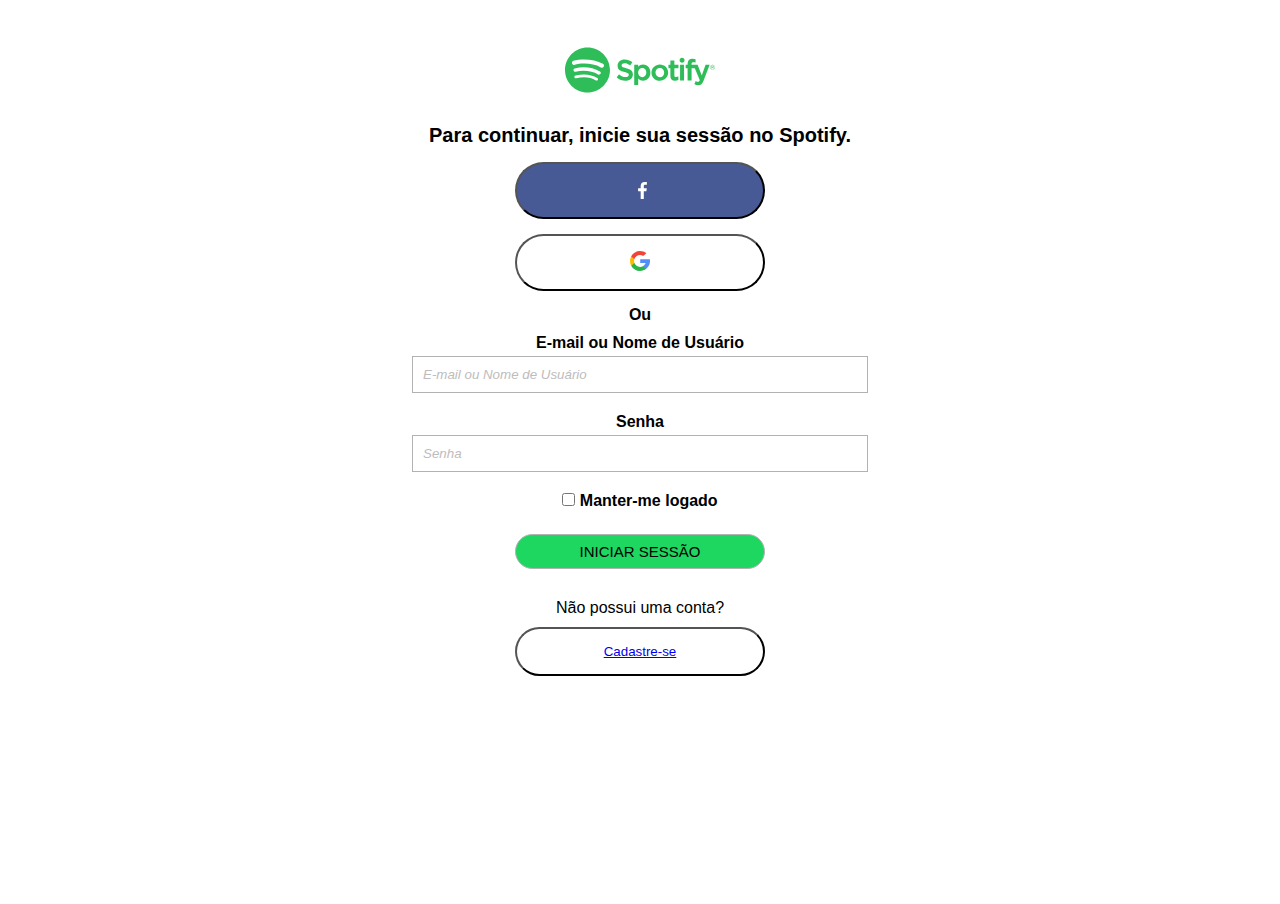
<file: entrar.html>
<!DOCTYPE html>
<html lang="en">
<head>
    <meta charset="UTF-8">
    <meta http-equiv="X-UA-Compatible" content="IE=edge">
    <meta name="viewport" content="width=device-width, initial-scale=1.0">
    <title>Iniciar sessão - Spotify</title>
    <link rel="stylesheet" href="entrar.css">
    <link rel="icon" href="imagens/favicon.png">
</head>
<a href="index.html">
    <header><img src="imagens/spotify1.svg" alt=""></header>
</a>
<body>
    <h1>Para continuar, inicie sua sessão no Spotify.</h1>
    <ul>
        <li><a href="#"><button class="buttonfb"><img src="imagens/facebook (1).svg" class="img2"></button></a></li>
        <li><button><img src="imagens/google.svg" class="img2"></button></li>
    </ul>

    <b>Ou</b>
    <div class="content">
    <div id="login">
        <form method="post" action=""> 
          <p> 
            <label for="nome_login">E-mail ou Nome de Usuário</label>
            <input id="nome_login" name="nome_login" required="required" type="text" placeholder="E-mail ou Nome de Usuário"/>
          </p>
           
          <p> 
            <label for="email_login">Senha</label>
            <input id="senha" name="senha" required="required" type="password" placeholder="Senha" /> 
          </p>

          <p> 
            <input type="checkbox" name="manterlogado" id="manterlogado" value="" /> 
            <label for="manterlogado">Manter-me logado</label>
          </p>
           
          <p> 
            <input type="submit" value="INICIAR SESSÃO" /> 
          </p>
          <p>
          Não possui uma conta?
        </p>
          <button class="cadastrar">
            <a href="cadastrar.html">Cadastre-se</a>
          </pbutton>
        </form>
      </div>
    </div>
</body>
</html>
</file>
<file: estilo.css>
html, body, #home {
	height: 100%;
	overflow-x: hidden;
}

body {
	background: url(../imagens/capa.png),
				url(../imagens/ruido.png),
				linear-gradient(50deg,#ff4169,#7c26f8);
	background-attachment: fixed;
	font-family: Helvetica,Arial,sans-serif;
}

/* Barra de navegação
-----------------------------*/
nav.navbar-transparente {
	padding: 15px 0px;
	background: rgba(0,0,0,0.6);
}

.navbar-light .navbar-nav .nav-link {
	color: white;
}

.navbar-light .navbar-nav .nav-link:hover {
	color: #9bf0e1;
}

.navbar-light .navbar-toggler {
    color: rgba(255,255,255,.5);
    border-color: rgba(255,255,255,0.5);
}

.divisor {
	width: 1px;
	background: white;
	margin: 12px 15px;
}

/* Capa
-----------------------------*/
.capa {
	text-align: center;
}

.btn-custom {
	color: white;
	border-radius: 500px;
	-webkit-border-radius: 500px;
    -moz-border-radius: 500px;
    text-transform: uppercase;
    transition: background 0.4s, color 0.4s;
    padding: 10px 20px;
}

.btn-roxo {
	background: #7c25f8;
}

.btn-roxo:hover {
	background: #6207e3;
	color: white;
}

.btn-branco {
	border: 2px solid white;
}

.btn-branco:hover {
	background-color: white;
	color: black;
}

.carousel-control-next, .carousel-control-prev {
	width: 5%;
}

/* Estrutura conteúdos
-----------------------------*/
.caixa {
	padding-top: 20px;
	padding-bottom: 20px;
}

#servicos {
	background: white;
}

#recursos {
	color: white;
}

#servicos h2, h3 {
	color: #7c25f8;
}

#recursos h2 {
	color: white;
}

#recursos h3 {
	color: #9bf0e1;
}

.albuns {
	padding: 10px 0;
}

.rotacionar {
	-ms-transform: rotate(30deg); /* IE 9 */
    -webkit-transform: rotate(30deg); /* Chrome, Safari, Opera */
    transform: rotate(30deg);
	padding-left: 80px;
}

/* Rodapé
-----------------------------*/
footer {
	background: #000;
	padding: 50px 0px 20px 0px;
	position: relative;
}

footer h4 {
	color: #919496;
	font-size: 0.8em;
	text-transform: uppercase;
}

footer .navbar-nav a {
	color: white;
	font-size: 0.8em;
}

footer .navbar-nav a:hover {
	color: #9bf0e1;
	text-decoration: none;
}

footer ul {
	list-style: none;
}

footer ul li {
	float: right;
	margin: 0 5px;
}

/* Tipografia
-----------------------------*/
h1 {
	font-weight: 900;
	letter-spacing: -0.05em;
	margin-bottom: 50px;
	color: white;
}

h2 {
	font-size: 3em;
	font-weight: 700;
	letter-spacing: -0.04em;
}

h3 {
	font-size: 2em;
	font-weight: 700;
	letter-spacing: -0.04em;
}



/* Extra small devices (portrait phones, less than 576px)*/
@media (max-width: 575.98px) {
	.btn-custom {
		margin: 10px 15px;
		font-size: 1em;
	}
}

/* Small devices (landscape phones, 576px and up) */
@media (min-width: 576px) and (max-width: 767.98px) {
	h1 {
		font-size: 3em;
	}
	.btn-custom {
		margin: 10px 15px;
	}
}

/* Medium devices (tablets, 768px and up)*/
@media (min-width: 768px) and (max-width: 991.98px) {
	h1 {
		font-size: 4em;
	}
}

/* Large devices (desktops, 992px and up)*/
@media (min-width: 992px) and (max-width: 1199.98px) {
	h1 {
		font-size: 5em;
	}
}

/* Extra large devices (large desktops, 1200px and up)*/
@media (min-width: 1200px) {
	h1 {
		font-size: 6em;
	}
}
</file>
<file: ajuda.css>
html, body, #home {
	height: 100%;
	overflow-x: hidden;
}

body {
	background-attachment: fixed;
	font-family: 'Franklin Gothic Medium', 'Arial Narrow', Arial, sans-serif;
    word-wrap: break-word;
    overflow: break-word;
}
nav.navbar-transparente {
	padding: 15px 0px;
}

.navbar-light .navbar-nav .nav-link {
	color: white;
}

.navbar-light .navbar-nav .nav-link:hover {
	color: #9bf0e1;
}

.navbar-light .navbar-toggler {
    color: rgba(255,255,255,.5);
    border-color: rgba(255,255,255,0.5);
}

.divisor {
	width: 1px;
	background: white;
	margin: 12px 15px;
}

footer {
	background: #000;
	padding: 50px 0px 20px 0px;
	position: relative;
}

footer h4 {
	color: #919496;
	font-size: 0.8em;
	text-transform: uppercase;
}

footer .navbar-nav a {
	color: white;
	font-size: 0.8em;
}

footer .navbar-nav a:hover {
	color: #9bf0e1;
	text-decoration: none;
}

footer ul {
	list-style: none;
}

footer ul li {
	float: right;
	margin: 0 5px;
}

.wrapper {
    width: 100%;
    margin: 0 auto;
}
.container1 {
	height: 100vh !important;
    width: 100%;
    max-width: 760px;
    margin: 0 auto;
    padding: 0 20px;
}
section.module p{
    margin-bottom: 40px;
}
section.module:last-child {
    margin-bottom: 0;
}
section.module.content {
    padding: 40px 0;
	background: linear-gradient(175deg, #1b9747 0, #121212, #121212, #121212, #121212, #121212);
}
section.module.content h1{
	font-family: var(--font-family,CircularSp,CircularSp-Arab,CircularSp-Hebr,CircularSp-Cyrl,CircularSp-Grek,CircularSp-Deva,var(--fallback-fonts,sans-serif));
	margin-left: 40px;
	margin-top: 100px;
	padding-bottom: 15px;
    font-size: 1.125rem;
    color: #a7a7a7;
	font-weight: 300;
}
section.module.content h2{
	font-family: var(--font-family,CircularSp,CircularSp-Arab,CircularSp-Hebr,CircularSp-Cyrl,CircularSp-Grek,CircularSp-Deva,var(--fallback-fonts,sans-serif));
	margin-left: 40px;
    font-size: 70px;
	font-weight: 1000;
    color: #fff;
}
section.module.content button {
    border-radius: 30px;
    border-color: #fff;
    outline: none;
    cursor: pointer;
    width: 100px;
    height: 50px;
    transition: all 0.2s;
    font-weight: bold;
}
section.module.content button:hover {
    -webkit-transform: scale(1.0);
    transform: scale(1.1);
    cursor: pointer;  
}
#frase3 {
	display: block !important;
	font-size: 30px;
    font-weight: 700;
    font-family: var(--font-family,CircularSpTitle,CircularSpTitle-Tall,CircularSp-Arab,CircularSp-Hebr,CircularSp-Cyrl,CircularSp-Grek,CircularSp-Deva,var(--fallback-fonts,sans-serif));
    color: var(--text-subdued,#6a6a6a);
	padding-bottom: 50px;
}
section.module.content input{
	background-image: url(imagens/icone-search.png);
	background-repeat: no-repeat;
	height: 50px;
	padding-left: 35px;
	width: 596px;
	margin-left: 40px;
	background-position: 2%;
	border-radius: 5px;
}
.lista1 {
	display: flex;
	list-style: none;
	margin-top: 30px;
}

.lista2 {
	display: flex;
	list-style: none;
}
section.module.content li {
	padding-left: 10px;
}

    /*section2*/
	.container2 {
		width: 100%;
		max-width: 760px;
		margin: 0 auto;
		padding: 0 20px;
	}
	section.module2:last-child {
		margin-bottom: 0;
	}
	section.module.content2 {
		padding: 40px 0;
		background-color: #232323;
	}
	section.module.content2 h1{
		font-size: 28px;
		color: rgb(255, 255, 255);
		padding-bottom: 22px;
		margin-left: 40px;
	}
	section.module.content2 ul li {
		display: block;
		color: #fff;
		cursor: pointer;
		padding: 20px 0;
	}
	section.module.content ul  li:first-child {
		padding: 0;
	}
	.cor {
		color: #fff;
	}
	.cor:hover {
		color: #fff;
	}


/*section3*/
.container3 {
    width: 100%;
    max-width: 760px;
    margin: 0 auto;
    padding: 0 20px;
}
section.module3:last-child {
    margin-bottom: 0;
}
section.module.content3 {
    padding: 40px 0;
    background-color: #121212;
    text-align: center;
	height: 350px;
}
section.module.content3 h1{
    font-size: 45px;
    color: #fff;
}
.container3 h6 {
	color: #fff;
}
section.module.content3 button {
    border-radius: 30px;
    background-color: #1ed760;
    outline: none;
    cursor: pointer;
    width: 290px;
    height: 50px;
    transition: all 0.2s;
    font-weight: bold;
}
section.module.content3 button:hover {
    -webkit-transform: scale(1.0);
    transform: scale(1.1);
    cursor: pointer;  
  }
</file>
<file: baixar.css>
html, body, #home {
	height: 100%;
	overflow-x: hidden;
}

body {
	background-attachment: fixed;
	font-family: sans-serif;
    word-wrap: break-word;
    overflow: break-word;
}

/* Barra de navegação
-----------------------------*/
nav.navbar-transparente {
	padding: 15px 0px;
	background: rgba(0,0,0,0.6);
}

.navbar-light .navbar-nav .nav-link {
	color: white;
}

.navbar-light .navbar-nav .nav-link:hover {
	color: #9bf0e1;
}

.navbar-light .navbar-toggler {
    color: rgba(255,255,255,.5);
    border-color: rgba(255,255,255,0.5);
}

.divisor {
	width: 1px;
	background: white;
	margin: 12px 15px;
}

/* Rodapé
-----------------------------*/
footer {
	background: #000;
	padding: 50px 0px 20px 0px;
	position: relative;
}

footer h4 {
	color: #919496;
	font-size: 0.8em;
	text-transform: uppercase;
}

footer .navbar-nav a {
	color: white;
	font-size: 0.8em;
}

footer .navbar-nav a:hover {
	color: #9bf0e1;
	text-decoration: none;
}

footer ul {
	list-style: none;
}

footer ul li {
	float: right;
	margin: 0 5px;
}

/* Tipografia
-----------------------------*/
h1 {
	font-weight: 900;
	letter-spacing: -0.05em;
	margin-bottom: 50px;
	color: white;
}

h2 {
	font-size: 3em;
	font-weight: 700;
	letter-spacing: -0.04em;
}

h3 {
	font-size: 2em;
	font-weight: 700;
	letter-spacing: -0.04em;
}



.wrapper {
    width: 100%;
    margin: 0 auto;
}
main {
    display: block;
    background-color: #fff;
}
/*section1*/
.container {
    width: 100%;
    max-width: 760px;
    margin: 0 auto;
    padding: 0 20px;
}
section.module p{
    margin-bottom: 40px;
}
section.module:last-child {
    margin-bottom: 0;
}
section.module h2 {
    margin-bottom: 40px;
    font-size: 30px;
}
section.module.content {
    padding: 40px 0;
    background-color: #19e68c;
    text-align: center;
    height: 700px;
}
section.module.content h1{
    font-size: 45px;
    color: #000;
}
section.module.content img{
    width: 150px;
    height: 150px;
    
}
section.module.content button {
    border-radius: 30px;
    border-color: #fff;
    outline: none;
    cursor: pointer;
    width: 100px;
    height: 50px;
    transition: all 0.2s;
    font-weight: bold;
}
section.module.content button:hover {
    -webkit-transform: scale(1.0);
    transform: scale(1.1);
    cursor: pointer;  
  }
  /*section2*/
  .container2 {
    width: 100%;
    max-width: 760px;
    margin: 0 auto;
    padding: 0 20px;
}
section.module2 p{
    margin-bottom: 40px;
}
section.module2:last-child {
    margin-bottom: 0;
}
section.module2 h2 {
    margin-bottom: 40px;
    font-size: 30px;
}
section.module.content2 {
    padding: 40px 0;
    background-color: #fff;
    text-align: center;
}
section.module.content2 h1{
    font-size: 45px;
    color: #000;
}
section.module.content2 ul li {
    list-style: none;
    margin: auto auto;
    cursor: pointer;
}
section.module.content2 ul  {
    display: flex;
}
section.module.content ul  li:first-child {
    padding: 0;
}
/*section3*/
.container3 {
    width: 100%;
    max-width: 760px;
    margin: 0 auto;
    padding: 0 20px;
}
section.module3 p{
    margin-bottom: 40px;
}
section.module3:last-child {
    margin-bottom: 0;
}
section.module3 h2 {
    margin-bottom: 40px;
    font-size: 30px;
}
section.module.content3 {
    padding: 40px 0;
    background-color: #222326;
    text-align: center;
}
section.module.content3 h1{
    font-size: 35px;
    color: #fff;
}
section.module.content3 img{
    width: 500px;
    height: 200px;
    
}
section.module.content3 ul li {
    display: inline;
    list-style: none;
    color: #fff;
    text-transform: uppercase;
    font-weight: bold;
    padding: 10px 10px;
}
.verde1 {
    color: var(--text-bright-accent,#117a37);
}
.verde2 {
    color:  var(--text-bright-accent,#117a37);
}
</file>
<file: cadastrar.css>
*{
    box-sizing: border-box;
    margin: 0;
    padding: 0;
}
body{
    font-family: 'Roboto', sans-serif;
    text-align: center;
    padding: 20px;
}
ul{
   list-style: none;
   margin: 0.5px;
}
ul li{
    margin: 7px;
}
button{
    width: 250px;
    transition: all 0.2s;
}
button:hover {
    -webkit-transform: scale(1.0);
    transform: scale(1.1);
    cursor: pointer;  
  }
.buttonfb{
    color: white;
background-color: rgb(64, 90, 147);
border-radius: 30px;
padding: 10px;
cursor:pointer; 
}
.buttongoogle{
    background-color: white;
    border-radius: 30px;
    padding: 10px; 
    cursor: pointer;
}
.img2{
    width: 20px;
    height: 20px;
}
.img3{
    width: 20px;
    height: 20px;
}
.telefone{
    font-size: 14px;
    padding-top: 8px;
    color: var(--text-bright-accent,#117a37);
}
.teste1{
    font-size: 0.875rem;
    line-height: 1.25rem;
    -webkit-box-align: center;
    font-weight: 700;
    width: 100%;
    padding-bottom: 8px;
    
}
.buttondes{
    appearance: none;
    background-image: none;
    border: 0px;
    font-size: 1rem;
    line-height: 1.5rem;
    font-weight: 400;
    width: 35%;
    box-sizing: border-box;
    margin-top: 0px;
    margin-bottom: 0px;
    border-radius: 4px;
    padding: 14px;
    box-shadow: inset 0 0 0 1px var(--essential-subdued,#878787);
}
#data{
    border: 0px;
    font-size: 1rem;
    line-height: 1.5rem;
    font-weight: 400;
    width: 11%;
    box-sizing: border-box;
    font-family: spotify-circular, Helvetica, Arial, sans-serif;
    -webkit-tap-highlight-color: transparent;
    margin-top: 0px;
    margin-bottom: 0px;
    border-radius: 4px;
    padding: 14px;
    box-shadow: inset 0 0 0 1px var(--essential-subdued,#878787);
}
#termos1{
    margin: 25px;
}
#termos2{
    margin: 25px;
}
#termos3{
    margin: 25px;
}
.termos4{
    color: rgb(29, 185, 84);
}
.termosgerais{ 
    font-size: 0.875rem;
    line-height: 1.25rem;
    -webkit-box-align: center;
    font-weight: 700;
    width: 100%;
    padding-bottom: 8px; 
}
.buttonsignup{
    position: relative;
    background-color: var(--background-base,#1ed760);
    color: var(--text-base,#000000);
    border-radius: 500px;
    font-size: inherit;
    padding: 16px 48px;
    font-family: spotify-circular, Helvetica, Arial, sans-serif;
    -webkit-tap-highlight-color: transparent;
}
.politica{
    color: rgb(29, 185, 84);
}
.politica2{
    font-size: 14px;
    padding-top: 8px;
    padding-bottom: 8px;
}
.jatenho{
    color: rgb(29, 185, 84);
}
.jatenho2{
font-size: 14px;
padding-top: 8px;
}
</file>
<file: entrar.css>
* { 
    box-sizing: border-box;
    margin: 0;
    padding: 0;
}

body {
    font-family: 'Roboto', sans-serif;
    text-align: center;
    padding: 20px;
}
img {
    width: 150px;
    height: 100px;
}
h1 {
    font-size: 20px;
}
ul li {
    list-style: none;
    margin: 15px;
}
button{
    background: #ffffff;
    border-radius: 30px;
    padding: 15px;
    width: 250px;
}
.buttonfb {
    background: #485a96;
}
.img2 {
    width: 20px;
    height: 20px;
}
h3{
    padding: 5px;
}
.content{
    width: 500px;
    min-height: 560px;    
    margin: 0px auto;
    position: relative;   
  }
.formh1{
    font-size: 48px;
    color: #000000;
    padding: 2px 0 10px 0;
    font-family: Arial,sans-serif;
    font-weight: bold;
    text-align: center;
    padding-bottom: 30px;
  }
  p{
    padding: 10px;
  }
   
  .content p:first-child{
    margin: 0px;
  }
   
  label{
    color: #000000;
    position: relative;
    font-weight: bold;
  }
  ::-webkit-input-placeholder  {
    color: #bebcbc; 
    font-style: italic;
  }
   
  input:-moz-placeholder,
  textarea:-moz-placeholder{
    color: #bebcbc;
    font-style: italic;
  } 
   
  input:not([type="checkbox"]){
    width: 95%;
    margin-top: 4px;
    padding: 10px;    
    border: 1px solid #b2b2b2;
  }
   
  input[type="submit"]{
    width: 250px!important;
    cursor: pointer;  
    background: #1ed760;
    padding: 8px 5px;
    color: rgb(0, 0, 0);
    font-size: 15px;  
    border-radius: 30px;
    margin-bottom: 10px;  
    font-family: spotify-circular, Helvetica, Arial, sans-serif;
   
   
    transition: all 0.2s;
  }
   

  input[type="submit"]:hover{
    -webkit-transform: scale(1.0);
    transform: scale(1.1);
  }
  button:hover {
    -webkit-transform: scale(1.0);
    transform: scale(1.1);
    cursor: pointer;  
  }
</file>
